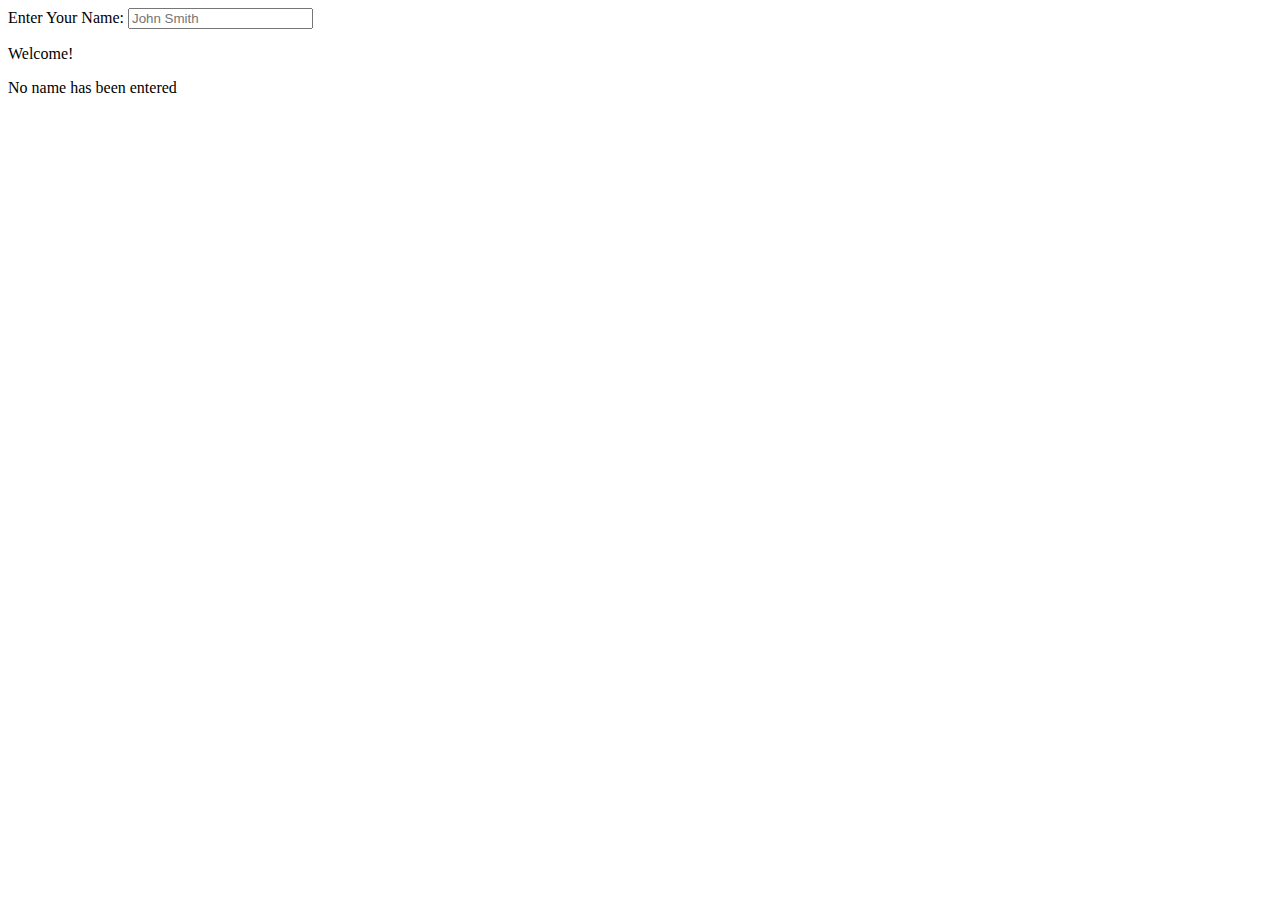
<file: 2-Javascript-DOM-Manipulation/index.html>
<!DOCTYPE html>
<html lang="en">
<head>
    <meta charset="UTF-8">
    <meta name="viewport" content="width=device-width, initial-scale=1.0">
    <meta http-equiv="X-UA-Compatible" content="ie=edge">
    <title>Document</title>
</head>
<body>
    <label for="nameInput">Enter Your Name:</label>
    <input type="text" id="nameInput" placeholder="John Smith" />
    
    <p>Welcome!</p>
    <p>No name has been entered</p>

    <script type="text/javascript">  
    console.log(document.querySelectorAll("p.sampleClass"))

    document.getElementById('nameInput').addEventListener('keyup', (event) => {
        if (event.target.value === '') {
            document.getElementsByTagName("p")[1].innerText = `No name has been entered`;
        } else {
            document.getElementsByTagName("p")[1].innerText = `Everyone please welcome ${event.target.value} to the stage.`;
        }
        });
    </script>
</body>
</html>
</file>
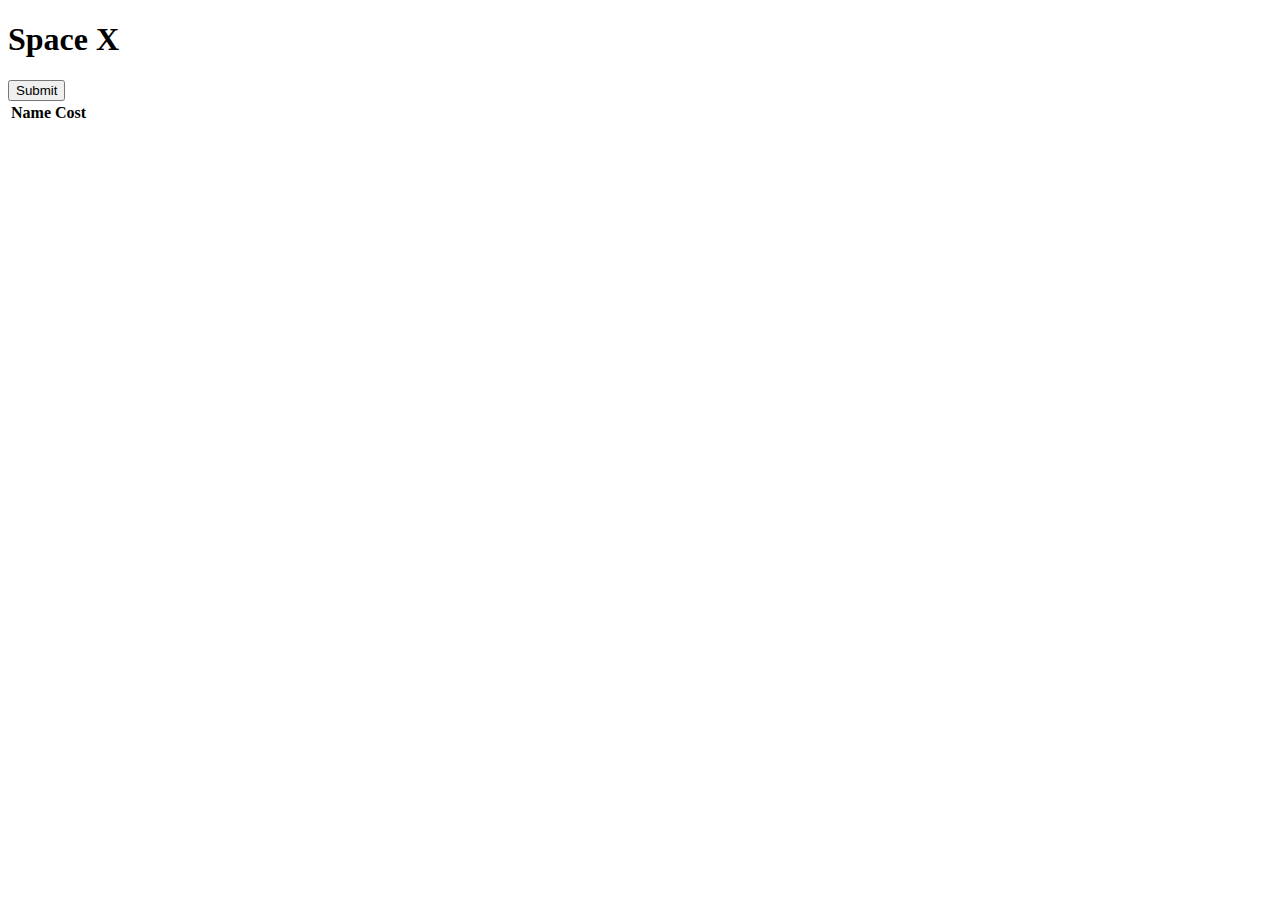
<file: 1-JSFundamentals/3-apifundamentals/index.html>
<!DOCTYPE html>
<html lang="en">
<head>
    <meta charset="UTF-8">
    <meta name="viewport" content="width=device-width, initial-scale=1.0">
    <meta http-equiv="X-UA-Compatible" content="ie=edge">
    <title>Document</title>
</head>
<body>
    <h1>Space X</h1>
    <form>
        <button id="submit">Submit</button>
    </form>

    <div>
        <table>
            <tr>
                <th>Name</th>
                <th>Cost</th>
            </tr>
            <tr id="rocketData"></tr>
        </table>
    </div>

<script src="./index.js"></script>
</body>
</html>
</file>
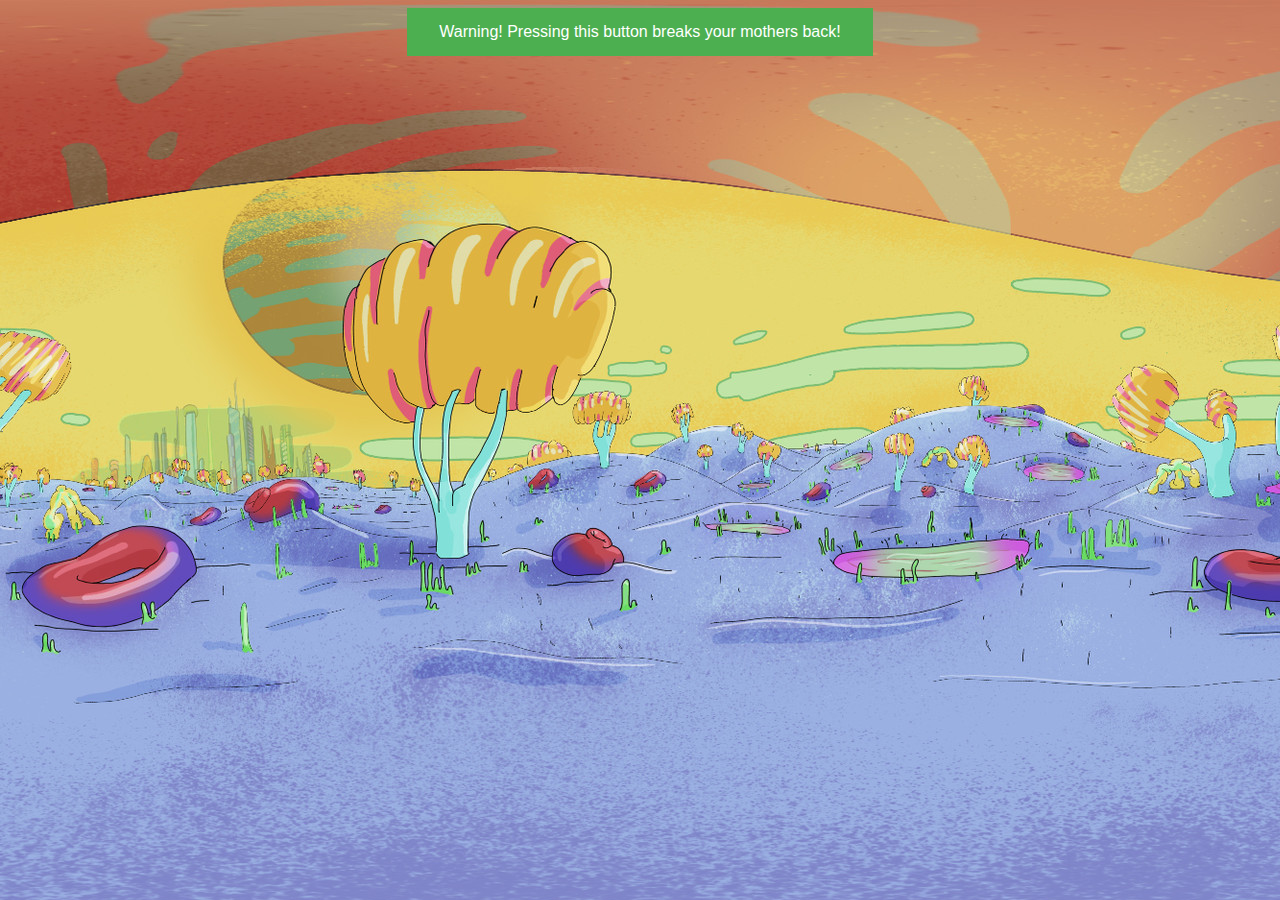
<file: Projects/API/index.html>
<!DOCTYPE html>
<html lang="en">
<head>
    <meta charset="UTF-8">
    <meta name="viewport" content="width=device-width, initial-scale=1.0">
    <meta http-equiv="X-UA-Compatible" content="ie=edge">
    <link rel="stylesheet" type="text/css" href="./index.css">
    <link rel="icon" href="./Assets_API/rickAndPortal.gif">

    <title>Strange Portal</title>
</head>
<body>
    <div id="center">
        <!-- <h1>A mysterious portal has just opened in front of you.</h1> -->
        <button class="clickPlease">Warning! Pressing this button breaks your mothers back!</button>
        <!-- <p>My God! Something is coming out of it!</p> -->
        <section>
        <div class="portal">
            <img id="theImage" src="./Assets_API/rickAndPortal.gif">
            <a id="showImage"></a>
        </div>

        </section>
    </div>
    <script type="text/javascript" src="index.js"></script>
</body>
</html>
</file>
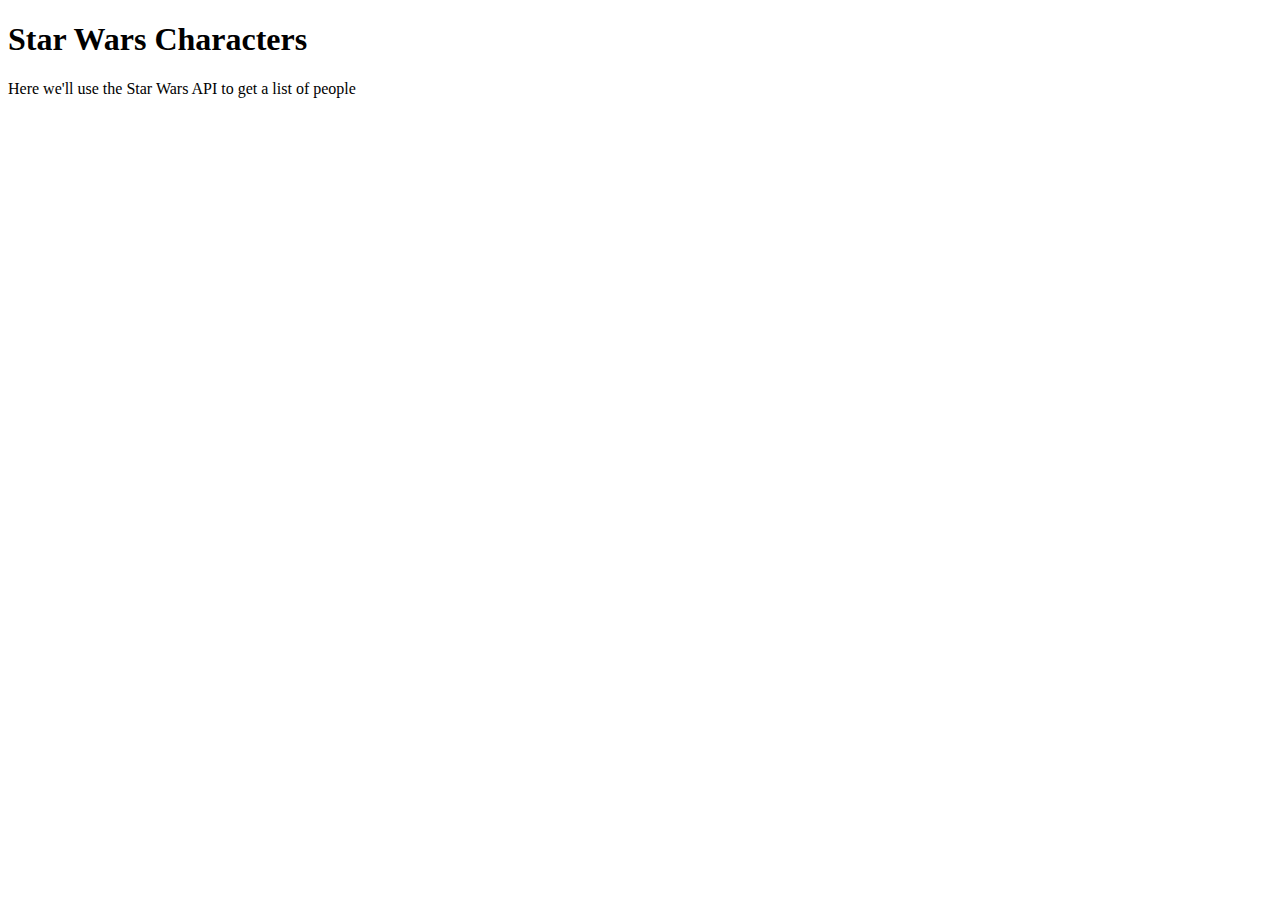
<file: 3-Javascript-API-Fundamentals/3-Fetch/01-Star-Wars/index.html>
<!DOCTYPE html>
<html lang="en">
<head>
    <meta charset="UTF-8">
    <meta name="viewport" content="width=device-width, initial-scale=1.0">
    <meta http-equiv="X-UA-Compatible" content="ie=edge">
    <title>Star Wars People</title>
</head>
<body>
    <h1>Star Wars Characters</h1>
    <p>Here we'll use the Star Wars API to get a list of people</p>

    <ul>
        <!-- JAVASCRIPT LOADS ITEMS HERE -->

    </ul>

    <script src="star-wars-scripts.js"></script>
</body>
</html>
</file>
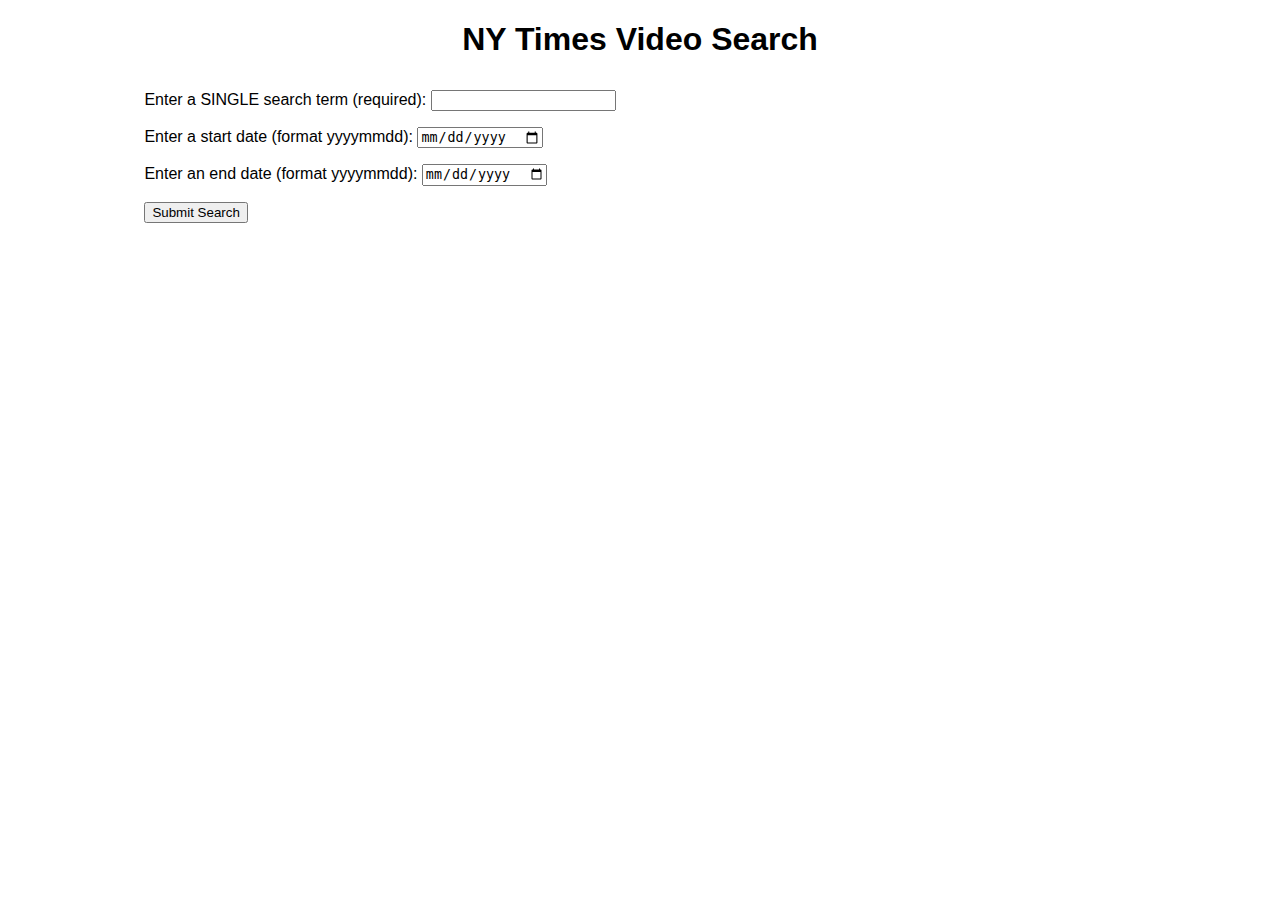
<file: 3-Javascript-API-Fundamentals/4-Apps/01-New-York-Times/index.html>
<!DOCTYPE html>
<html lang="en">
<head>
    <meta charset="UTF-8">
    <meta name="viewport" content="width=device-width, initial-scale=1.0">
    <meta http-equiv="X-UA-Compatible" content="ie=edge">
    <title>NY Times API</title>
    <link href="nyt.css" rel="stylesheet">
</head>
<body>
    <h1>NY Times Video Search</h1>

    <div class="wrapper">
        <div class="controls">
            <!-- SEARCH FORM -->
            <form>
                <p>
                    <label for="search">Enter a SINGLE search term (required):</label>
                    <input type="text" id="search" class="search" required>
                </p>
                <p>
                    <label for="start-date">Enter a start date (format yyyymmdd):</label>
                    <input type="date" id="start-date" class="start-date" pattern="[0-9]{8}">
                </p>
                <p>
                    <label for="end-date">Enter an end date (format yyyymmdd):</label>
                    <input type="date" id="end-date" class="end-date"pattern="[0-9]{8}"
                </p>
                <p>
                    <button class="submit">Submit Search</button>
                </p>
            </form>
        </div>
        <!-- RESULTS SECTION -->
        <div class="results">
            <!-- RESULTS NAVIGATION -->
            <nav>
                <button class="prev">Previous 10</button>
                <button class="next">Next 10</button>
            </nav>
            <!-- RESULTS FROM REQUEST -->
            <section>

            </section>
        </div>
    </div>
    <script type="text/javascript" src="nyt.js"></script>
</body>
</html>
</file>
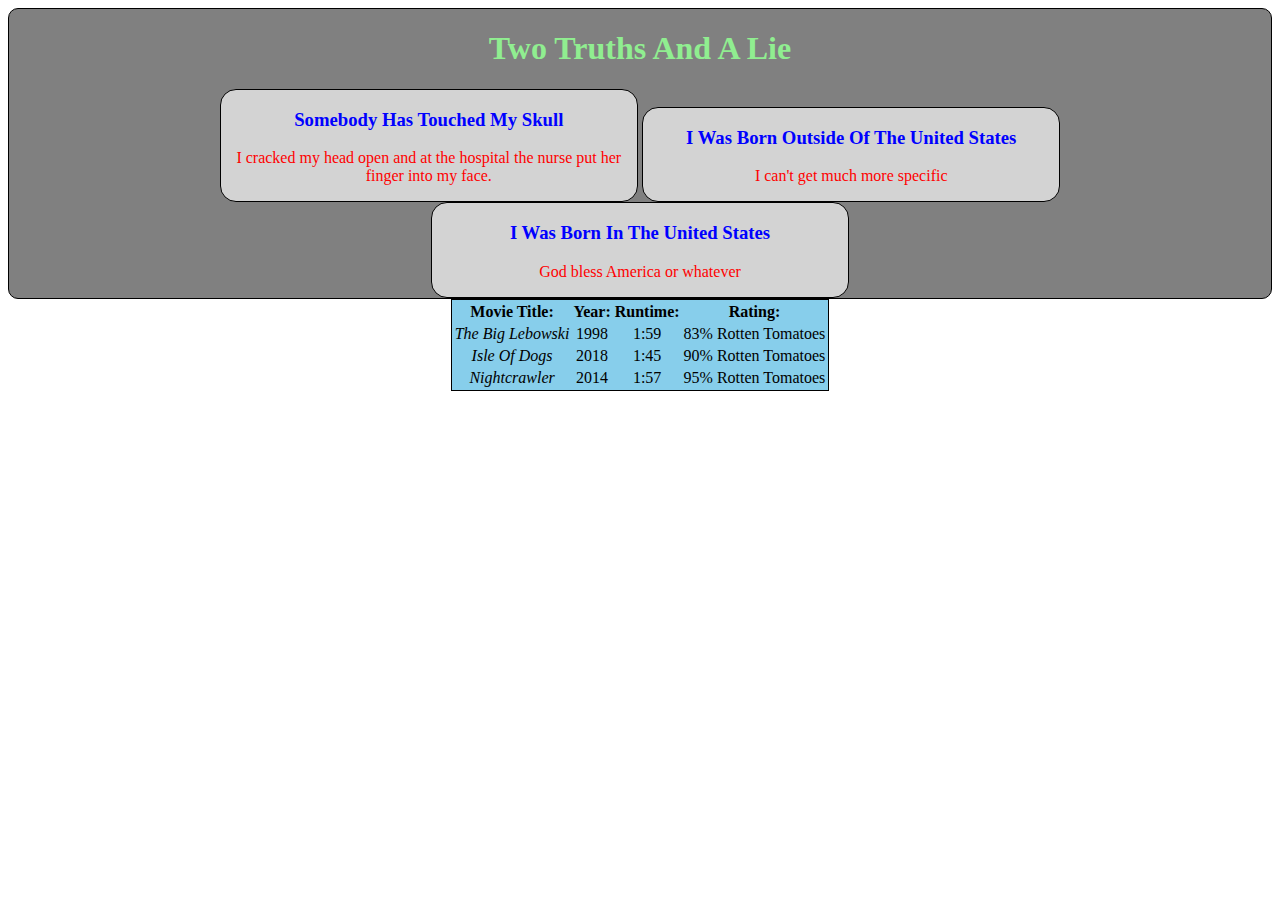
<file: 1-JSFundamentals/15-classroom.html>
<!DOCTYPE html>
<html lang="en">
<head>
    <meta charset="UTF-8">
    <meta name="viewport" content="width=device-width, initial-scale=1.0">
    <meta http-equiv="X-UA-Compatible" content="ie=edge">
    <link rel="stylesheet" href="15-classroom.css">
    <title>Classroom</title>
</head>
<body>
    
    <div class="border">
    <h1>Two Truths And A Lie</h1>
    <div class="miniBorder">
    <h3>Somebody Has Touched My Skull</h3>
    <p>I cracked my head open and at the hospital the nurse put her finger into my face.</p>
    </div>
    <div class="miniBorder">
    <h3>I Was Born Outside Of The United States</h3>
    <p>I can't get much more specific</p>
    </div>
    <div class="miniBorder">
    <h3>I Was Born In The United States</h3>
    <p>God bless America or whatever</p>
    </div>
    </div>

    <table id="movies">
        <tr>
            <th>Movie Title:</th>
            <th>Year:</th>
            <th>Runtime:</th>
            <th>Rating:</th>
        </tr>
        <tr>
            <td><i>The Big Lebowski</i></td>
            <td>1998</td>
            <td>1:59</td>
            <td>83% Rotten Tomatoes</td>
        </tr>
        <tr>
            <td><i>Isle Of Dogs</i></td>
            <td>2018</td>
            <td>1:45</td>
            <td>90% Rotten Tomatoes</td>
        </tr>
        <tr>
            <td><i>Nightcrawler</i></td>
            <td>2014</td>
            <td>1:57</td>
            <td>95% Rotten Tomatoes</td>
        </tr>
    </table>

</body>
</html>
</file>
<file: Projects/API/index.css>
body {
    background-image: url(./Assets_API/API_bg.jpg);
}

#center {
    margin-right: auto;
    margin-left: auto;
    text-align: center;
}

#theImage {
    visibility: hidden;
    z-index: 1;
}

.clickPlease {
    background-color: #4CAF50; /* Green */
    border: none;
    color: white;
    padding: 15px 32px;
    text-align: center;
    text-decoration: none;
    display: inline-block;
    font-size: 16px;
  }

  p {
    color: chartreuse;
    text-shadow: 2px 2px 2px black;
  }

  h2 {
    color: chartreuse;
    text-shadow: 2px 2px 2px black;
  }
</file>
<file: 3-Javascript-API-Fundamentals/4-Apps/01-New-York-Times/nyt.css>
body {
    font-family: sans-serif;
  }
  
  .wrapper {
    width: 80%;
    margin: 0 auto;
    display: flex;
  }
  
  .controls, .results {
    flex: 1;
    padding: 10px;
  }
  
  form p:nth-of-type(1) {
    margin-top: 0;
  }
  
  h1 {
    text-align: center;
  }
  
  h2 {
    font-size: 20px;
  }
  
  article p {
    font-size: 14px;
    line-height: 1.5;
  }
  
  article p:nth-of-type(2) {
    font-size: 14px;
    line-height: 2;
  }
  
  nav {
    margin-bottom: 50px;
  }
  
  .prev {
    float: left;
  }
  
  .next {
    float: right;
  }
  
  article {
    padding: 10px;
    margin-bottom: 20px;
    background-color: #ddd;
    border: 1px solid #ccc;
  }
  
  img {
    float: right;
    margin-left: 20px;
    max-width: 200px;
  }
  
  .clearfix {
    clear: both;
  }
  
  span {
    background-color: #ccc;
    padding: 5px;
    margin: 5px;
  }
</file>
<file: 1-JSFundamentals/15-classroom.css>
.border {
    border: 1px solid black;
    border-radius: 10px;
    background-color: grey;
    text-align: center
}

h1 {
    color: lightgreen;
    text-align: center;
}

h3 {
    color: blue;
}

p {
    color: red;
}

.miniBorder {
    border: .5px solid black;
    border-radius: 1em;
    background-color: lightgray;
    text-align: center;
    width: 33%;
    display: inline-block;
}

#movies {
    background-color: skyblue;
    border: 1px solid black;
    text-align: center;
    margin-right: auto;
    margin-left: auto;
}
</file>
